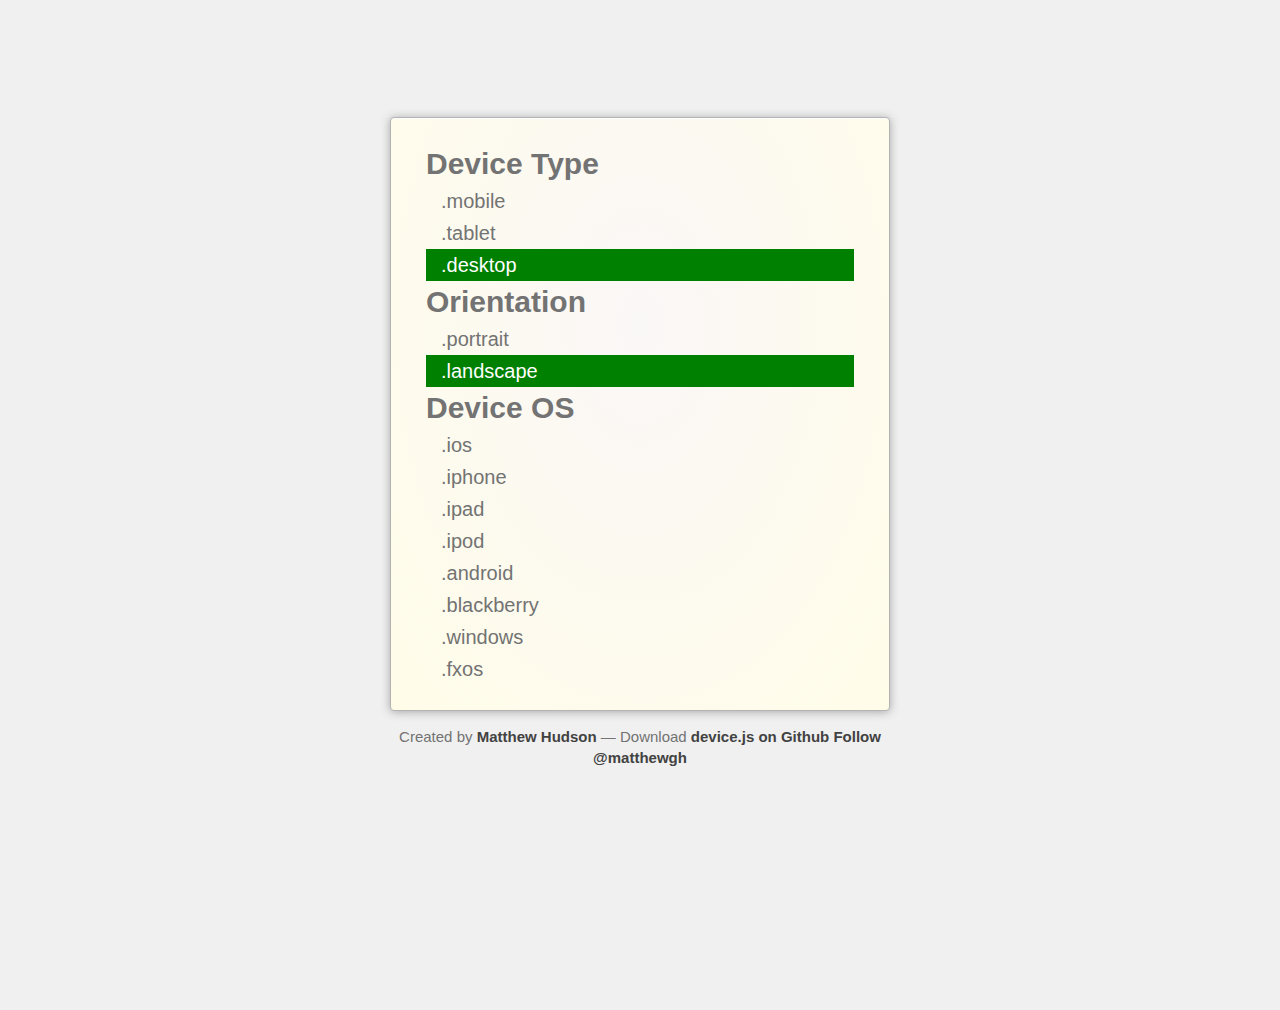
<file: src/main/webapp/resources/js/lib/device/examples/index.html>
<!DOCTYPE html>
<html lang="en">
  <head>
    <meta charset="utf-8">
    <title>Matthew Hudson / Device.js</title>
    <style>
      html, body {
        min-height:100%;
        height:100%;
      }
          
            html {
                padding: 30px 10px;
                font-size: 20px;
                line-height: 1.4;
                color: #737373;
                background: #f0f0f0;
                -webkit-text-size-adjust: 100%;
                -ms-text-size-adjust: 100%;
            }

            html,
            input {
                font-family: "Helvetica Neue", Helvetica, Arial, sans-serif;
            }

            body {
                padding: 30px 20px 50px;
                margin: 0 auto;
            }

            h1 {
                margin: 10px 0px;
                font-size: 50px;
                text-align: center;
        color:#222;
            }
      
      h4 {
        text-align: center;
        color: #333;
      }
      
            p {
                margin: 1em 0;
            }

      .container-outer {
        width: 100%;
        padding: 0;
        display: table;
        height: 100%;
        position: absolute;
        top: 0;
        left: 0;
        margin: 0;
      }
      
      .container-middle {
        padding: 0;
        vertical-align: middle;
        display: table-cell;
        margin: 0;
      }
      
      .container-inner {
        width: 500px;
        margin: 0 auto;
      }
      
      .content {
        text-align: left;
        padding: 10px 35px;
        border: 1px solid #b3b3b3;
        border-radius: 4px;
        box-shadow: 0 1px 10px #a7a7a7, inset 0 1px 0 #fff;
        background-color:#fafafa;
        background-image: -moz-radial-gradient(50% 35%, ellipse cover, #FAF7F7, #fffde8 100%);
        background-image: -webkit-radial-gradient(50% 35%, ellipse cover, #FAF7F7, #fffde8 100%);
        background-image: -o-radial-gradient(50% 35%, ellipse cover, #FAF7F7, #fffde8 100%);
        background-image: -ms-radial-gradient(50% 35%, ellipse cover, #FAF7F7, #fffde8 100%);
        background-image: radial-gradient(50% 35%, ellipse cover, #FAF7F7, #fffde8 100%);
      }
      
      p.footer {
        text-align:center;
        font-size:0.75em;
      }
      
      p.footer a, 
      p.footer a:visited 
      p.footer a:active {
        color:#424242;
        text-decoration:none;
        font-weight:bold;
      }
      
      p.footer a:hover {
        text-decoration:underline;
      }
      .mobile .mobile,
      .tablet .tablet,
      .desktop .desktop,
      .portrait .portrait,
      .landscape .landscape,
      .ios .ios,
      .iphone .iphone,
      .ipad .ipad,
      .ipod .ipod,
      .android .android,
      .blackberry .blackberry,
      .windows .windows,
      .fxos .fxos {
        background: green;
        color: #FFF;
      }
      span {
        display: block;
        padding: 2px 15px;
      }
      h2 {
        margin: 0;
      }
      .content {
        padding: 25px 35px;
      }
      iframe {
        display: block;
        margin: 0 auto;
        margin-bottom: 1em;
        width: 270px !important;
        margin-top: 10px;
      }
    </style>
  </head>
  <body>

    <div class="container-outer">
      <div class="container-middle"> 
        <div class="container-inner"> 
          <div class="content">
            <h2>Device Type</h2>
            <span class="mobile">.mobile</span>
            <span class="tablet">.tablet</span>
            <span class="desktop">.desktop</span>


            <h2>Orientation</h2>
            <span class="portrait">.portrait</span>
            <span class="landscape">.landscape</span>

            <h2>Device OS</h2>
            <span class="ios">.ios</span>
            <span class="iphone">.iphone</span>
            <span class="ipad">.ipad</span>
            <span class="ipod">.ipod</span>
            <span class="android">.android</span>
            <span class="blackberry">.blackberry</span>
            <span class="windows">.windows</span>
            <span class="fxos">.fxos</span>
          </div>
          <p class="footer">
          Created by <a href="http://www.matthewhudson.me/">Matthew Hudson</a> &mdash; 
          Download <a href="http://github.com/matthewhudson/device.js">device.js on Github</a>
          <a href="https://twitter.com/matthewgh" class="twitter-follow-button" data-show-count="true" data-size="large" data-dnt="true">Follow @matthewgh</a>
<script>!function(d,s,id){var js,fjs=d.getElementsByTagName(s)[0],p=/^http:/.test(d.location)?'http':'https';if(!d.getElementById(id)){js=d.createElement(s);js.id=id;js.src=p+'://platform.twitter.com/widgets.js';fjs.parentNode.insertBefore(js,fjs);}}(document, 'script', 'twitter-wjs');</script>
        </div>
      </div>
    </div>

    <script type="text/javascript">
      // Dummy value for demonstrating device.noConflict()
      window.device = "Hello World!";
    </script>

    <script src="../lib/device.js"></script>

    <script type="text/javascript">
      console.log("device.portrait() === %s", device.portrait());
      console.log("device.landscape() === %s", device.landscape());
      console.log("device.mobile() === %s", device.mobile());
      console.log("device.tablet() === %s", device.tablet());
      console.log("device.ipad() === %s", device.ipad());
      console.log("device.ipod() === %s", device.ipod());
      console.log("device.iphone() === %s", device.iphone());
      console.log("device.android() === %s", device.android());
      console.log("device.androidTablet() === %s", device.androidTablet());
      console.log("device.blackberryTablet() === %s", device.blackberryTablet());
      console.log("device.fxos() === %s", device.fxos());
      console.log("device.fxosPhone() === %s", device.fxosPhone());
      console.log("device.fxosTablet() === %s", device.fxosTablet());

      var devicejs = device.noConflict();

      console.log ("device.noConflict() [previous]", window.device);
      console.log ("device.noConflict() [device.js]", devicejs.iphone());
    </script>

  </body>
</html>
</file>
